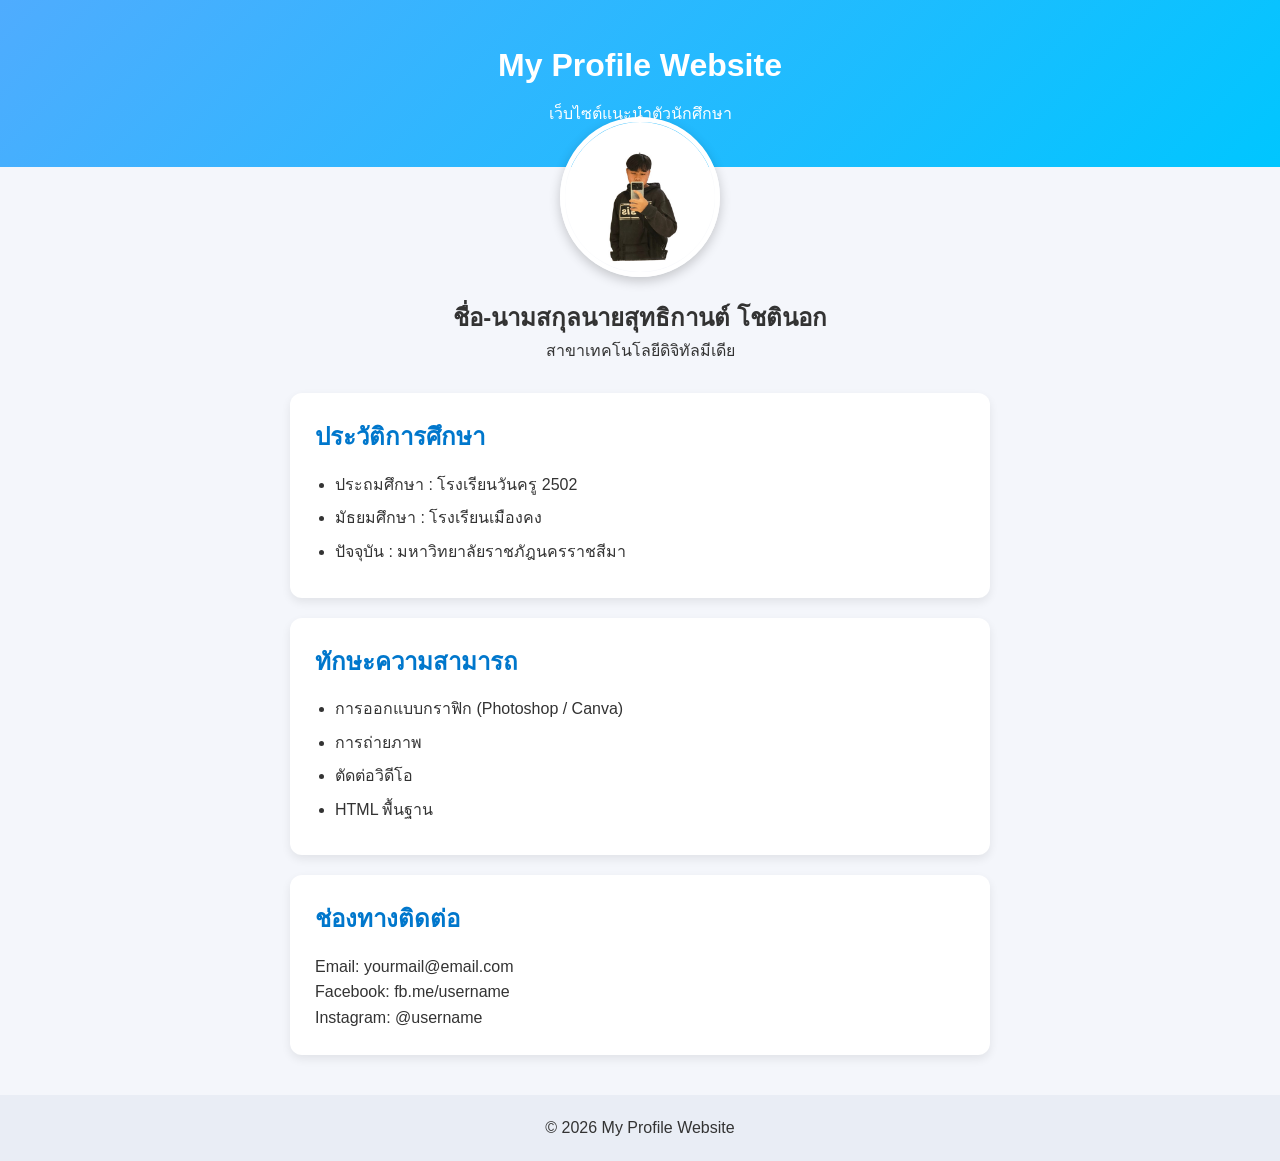
<file: index.html>
<!DOCTYPE html>
<html lang="th">
<head>
    <meta charset="UTF-8">
    <meta name="viewport" content="width=device-width, initial-scale=1.0">
    <title>My Profile Website</title>
    <link rel="stylesheet" href="style.css">
</head>

<body>

    <!-- ส่วนหัว -->
    <header>
        <h1>My Profile Website</h1>
        <p>เว็บไซต์แนะนำตัวนักศึกษา</p>
    </header>

    <!-- โปรไฟล์ -->
    <section class="profile">
        <img src="1 (2).jpg" alt="profile picture">

        <h2>ชื่อ-นามสกุลนายสุทธิกานต์ โชตินอก</h2>
        <p>สาขาเทคโนโลยีดิจิทัลมีเดีย</p>
    </section>

    <!-- ประวัติ -->
    <section class="card">
        <h2>ประวัติการศึกษา</h2>
        <ul>
            <li>ประถมศึกษา : โรงเรียนวันครู 2502</li>
            <li>มัธยมศึกษา : โรงเรียนเมืองคง</li>
            <li>ปัจจุบัน : มหาวิทยาลัยราชภัฎนครราชสีมา</li>
        </ul>
    </section>

    <!-- ทักษะ -->
    <section class="card">
        <h2>ทักษะความสามารถ</h2>
        <ul>
            <li>การออกแบบกราฟิก (Photoshop / Canva)</li>
            <li>การถ่ายภาพ</li>
            <li>ตัดต่อวิดีโอ</li>
            <li>HTML พื้นฐาน</li>
        </ul>
    </section>

    <!-- ติดต่อ -->
    <section class="card">
        <h2>ช่องทางติดต่อ</h2>
        <p>Email: yourmail@email.com</p>
        <p>Facebook: fb.me/username</p>
        <p>Instagram: @username</p>
    </section>

    <!-- ส่วนท้าย -->
    <footer>
        <p>© 2026 My Profile Website</p>
    </footer>

</body>

</html>
</file>
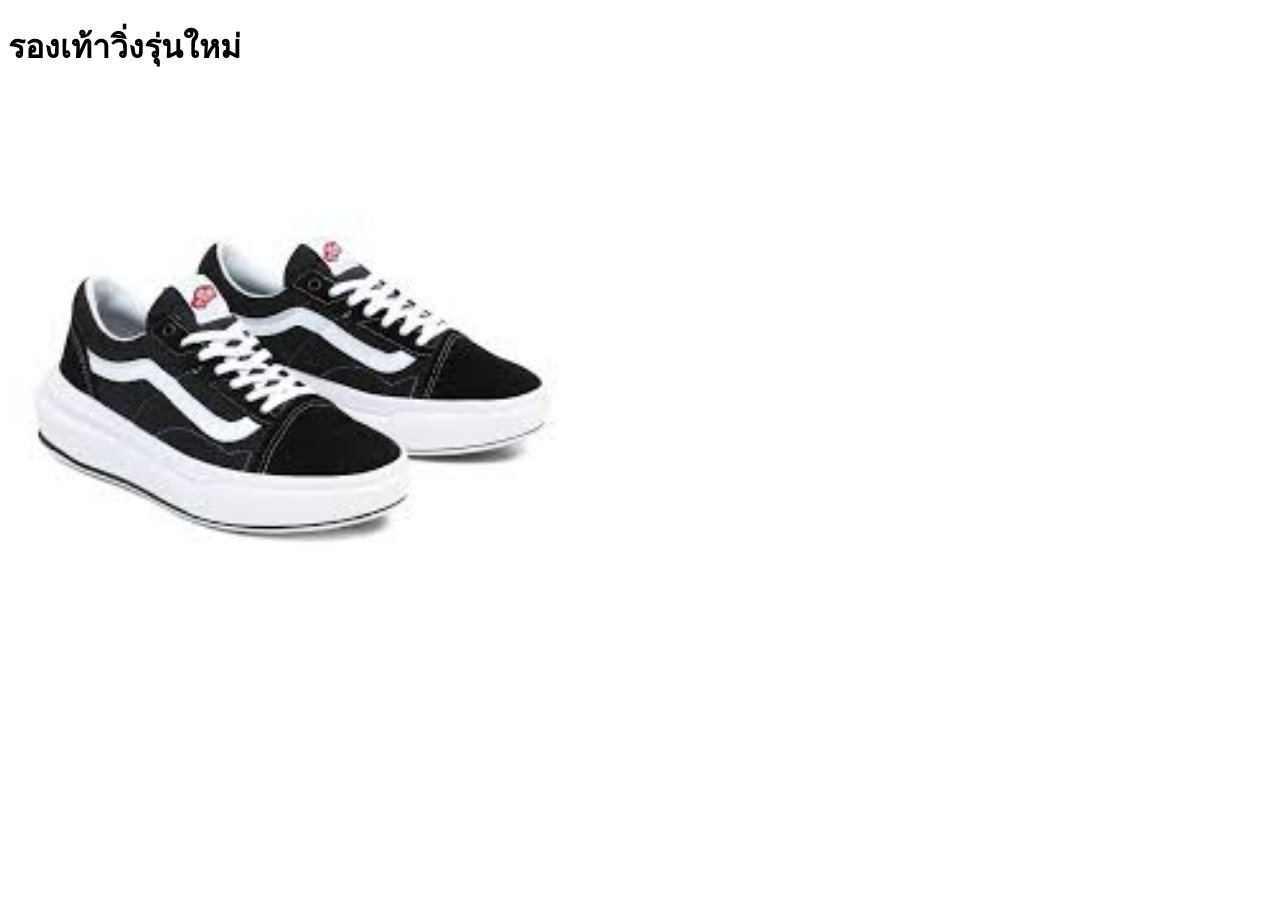
<file: ex1.html>
<!DOCTYPE html>
<html lang="th">
<head>
<meta charset="UTF-8">
<title>ตัวอย่าง Accessibility</title>
</head>

<body>

<h1>รองเท้าวิ่งรุ่นใหม่</h1>

<img src="shoe.jpg" width="572">

</body>
</html>
</file>
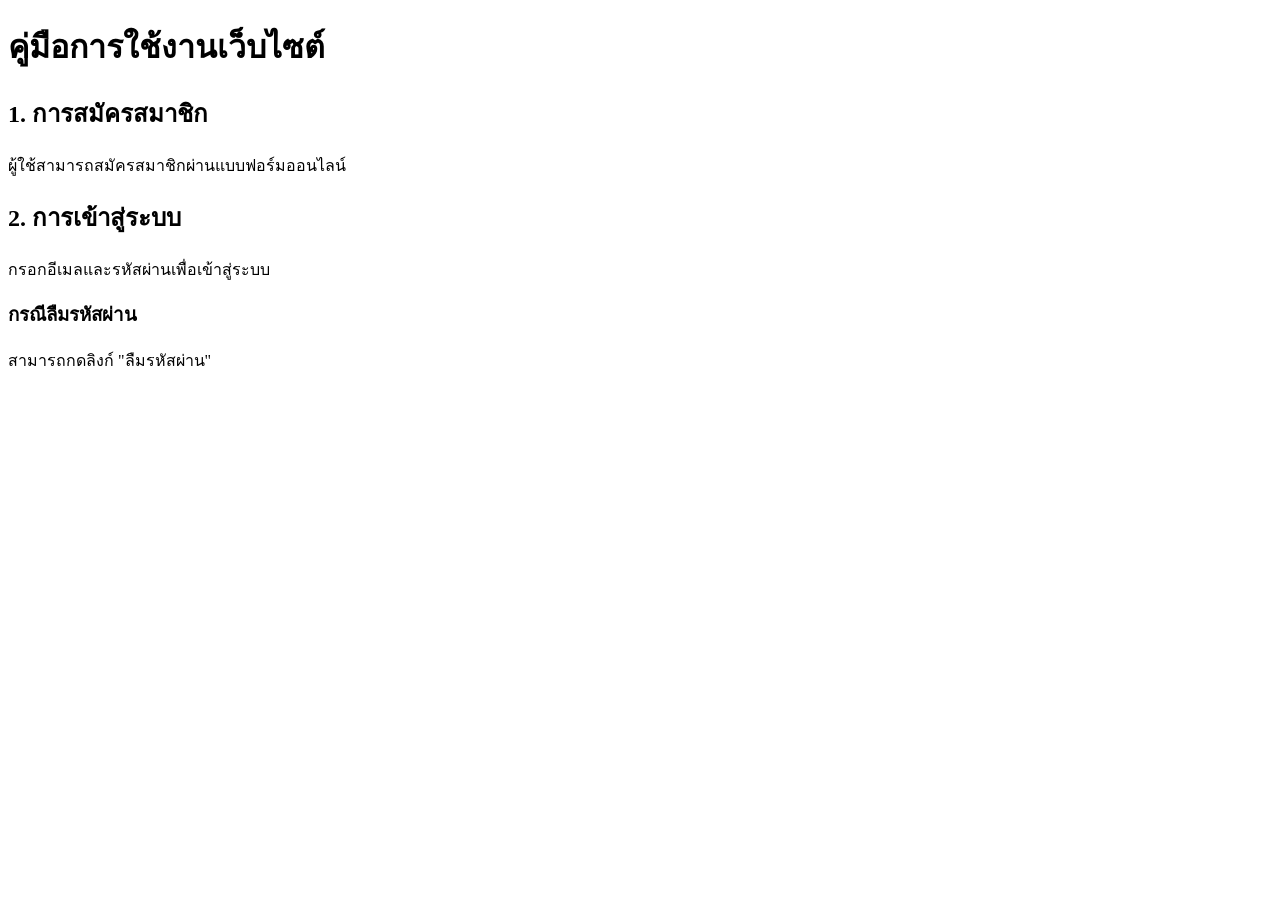
<file: ex2.html>
<!DOCTYPE html>
<html lang="th">
<head>
<meta charset="UTF-8">
<title>ตัวอย่าง Accessibility</title>
</head>

<body>

<h1>คู่มือการใช้งานเว็บไซต์</h1>

<h2>1. การสมัครสมาชิก</h2>
<p>ผู้ใช้สามารถสมัครสมาชิกผ่านแบบฟอร์มออนไลน์</p>

<h2>2. การเข้าสู่ระบบ</h2>
<p>กรอกอีเมลและรหัสผ่านเพื่อเข้าสู่ระบบ</p>

<h3>กรณีลืมรหัสผ่าน</h3>
<p>สามารถกดลิงก์ "ลืมรหัสผ่าน"</p>
</body>
</html>
</file>
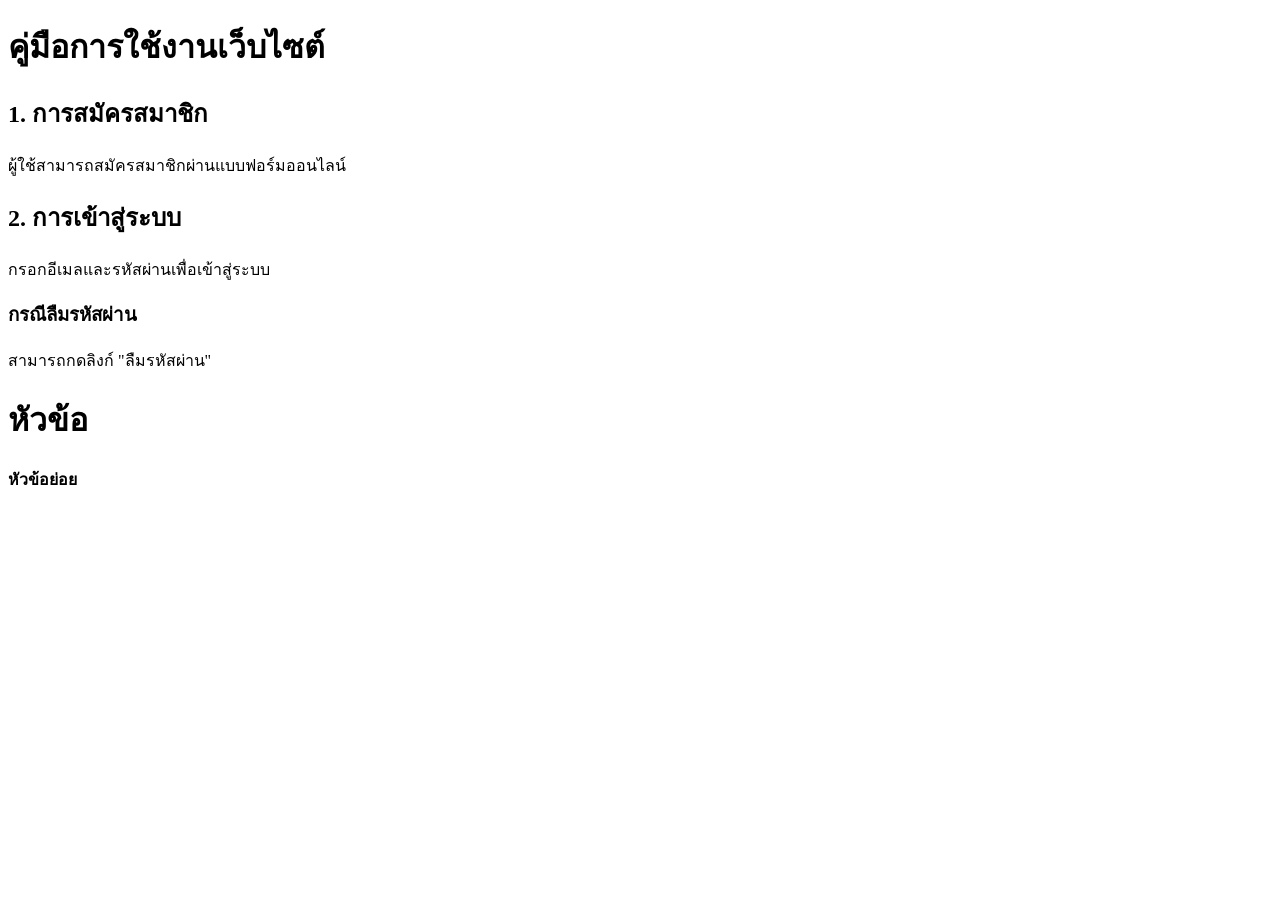
<file: ex21.html>
<!DOCTYPE html>
<html lang="th">
<head>
<meta charset="UTF-8">
<title>ตัวอย่าง Accessibility</title>
</head>

<body>

<h1>คู่มือการใช้งานเว็บไซต์</h1>

<h2>1. การสมัครสมาชิก</h2>
<p>ผู้ใช้สามารถสมัครสมาชิกผ่านแบบฟอร์มออนไลน์</p>

<h2>2. การเข้าสู่ระบบ</h2>
<p>กรอกอีเมลและรหัสผ่านเพื่อเข้าสู่ระบบ</p>

<h3>กรณีลืมรหัสผ่าน</h3>
<p>สามารถกดลิงก์ "ลืมรหัสผ่าน"</p>
<!-- ตัวอย่างที่ไม่ดี -->
<h1>หัวข้อ</h1>
<h4>หัวข้อย่อย</h4>
</body>
</html>
</file>
<file: style.css>
/* รีเซ็ตค่าพื้นฐาน */
* {
    margin: 0;
    padding: 0;
    box-sizing: border-box;
}

/* พื้นหลังทั้งเว็บ */
body {
    font-family: Arial, Helvetica, sans-serif;
    background: #f4f6fb;
    color: #333;
    line-height: 1.6;
}

/* ส่วนหัว */
header {
    background: linear-gradient(135deg, #4facfe, #00c6ff);
    color: white;
    text-align: center;
    padding: 40px 20px;
}

header h1 {
    margin-bottom: 10px;
}

/* โปรไฟล์ */
.profile {
    text-align: center;
    margin-top: -50px;
    margin-bottom: 30px;
}

.profile img {
    width: 160px;
    height: 160px;
    border-radius: 50%;
    border: 5px solid white;
    object-fit: cover;
    box-shadow: 0 4px 12px rgba(0,0,0,0.2);
}

.profile h2 {
    margin-top: 15px;
}

/* กล่องเนื้อหา */
.card {
    background: white;
    width: 90%;
    max-width: 700px;
    margin: 20px auto;
    padding: 25px;
    border-radius: 12px;
    box-shadow: 0 4px 10px rgba(0,0,0,0.08);
}

.card h2 {
    margin-bottom: 15px;
    color: #0077cc;
}

.card ul {
    padding-left: 20px;
}

.card li {
    margin-bottom: 8px;
}

/* footer */
footer {
    text-align: center;
    padding: 20px;
    margin-top: 40px;
    background: #e9edf5;
}

/* Responsive มือถือ */
@media (max-width: 600px) {
    header {
        padding: 30px 10px;
    }

    .profile img {
        width: 130px;
        height: 130px;
    }

    .card {
        padding: 18px;
    }
}
</file>
